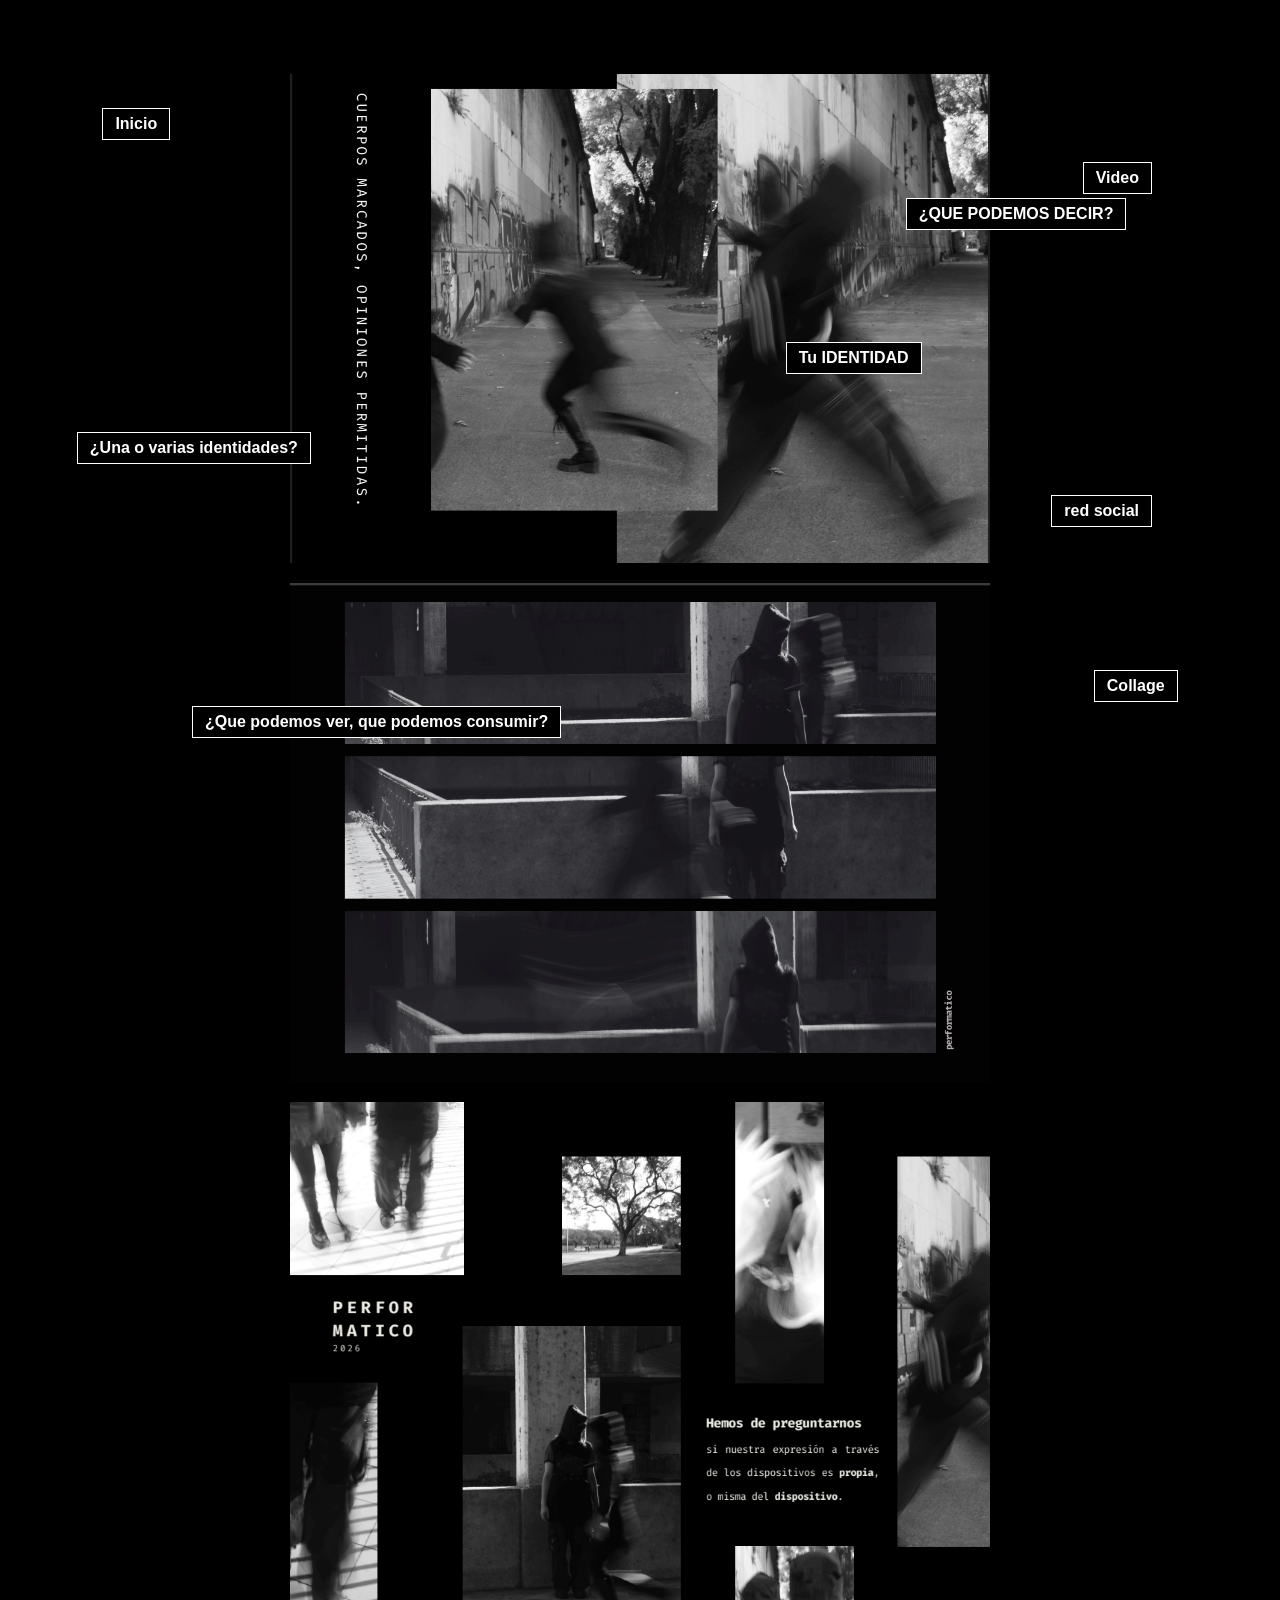
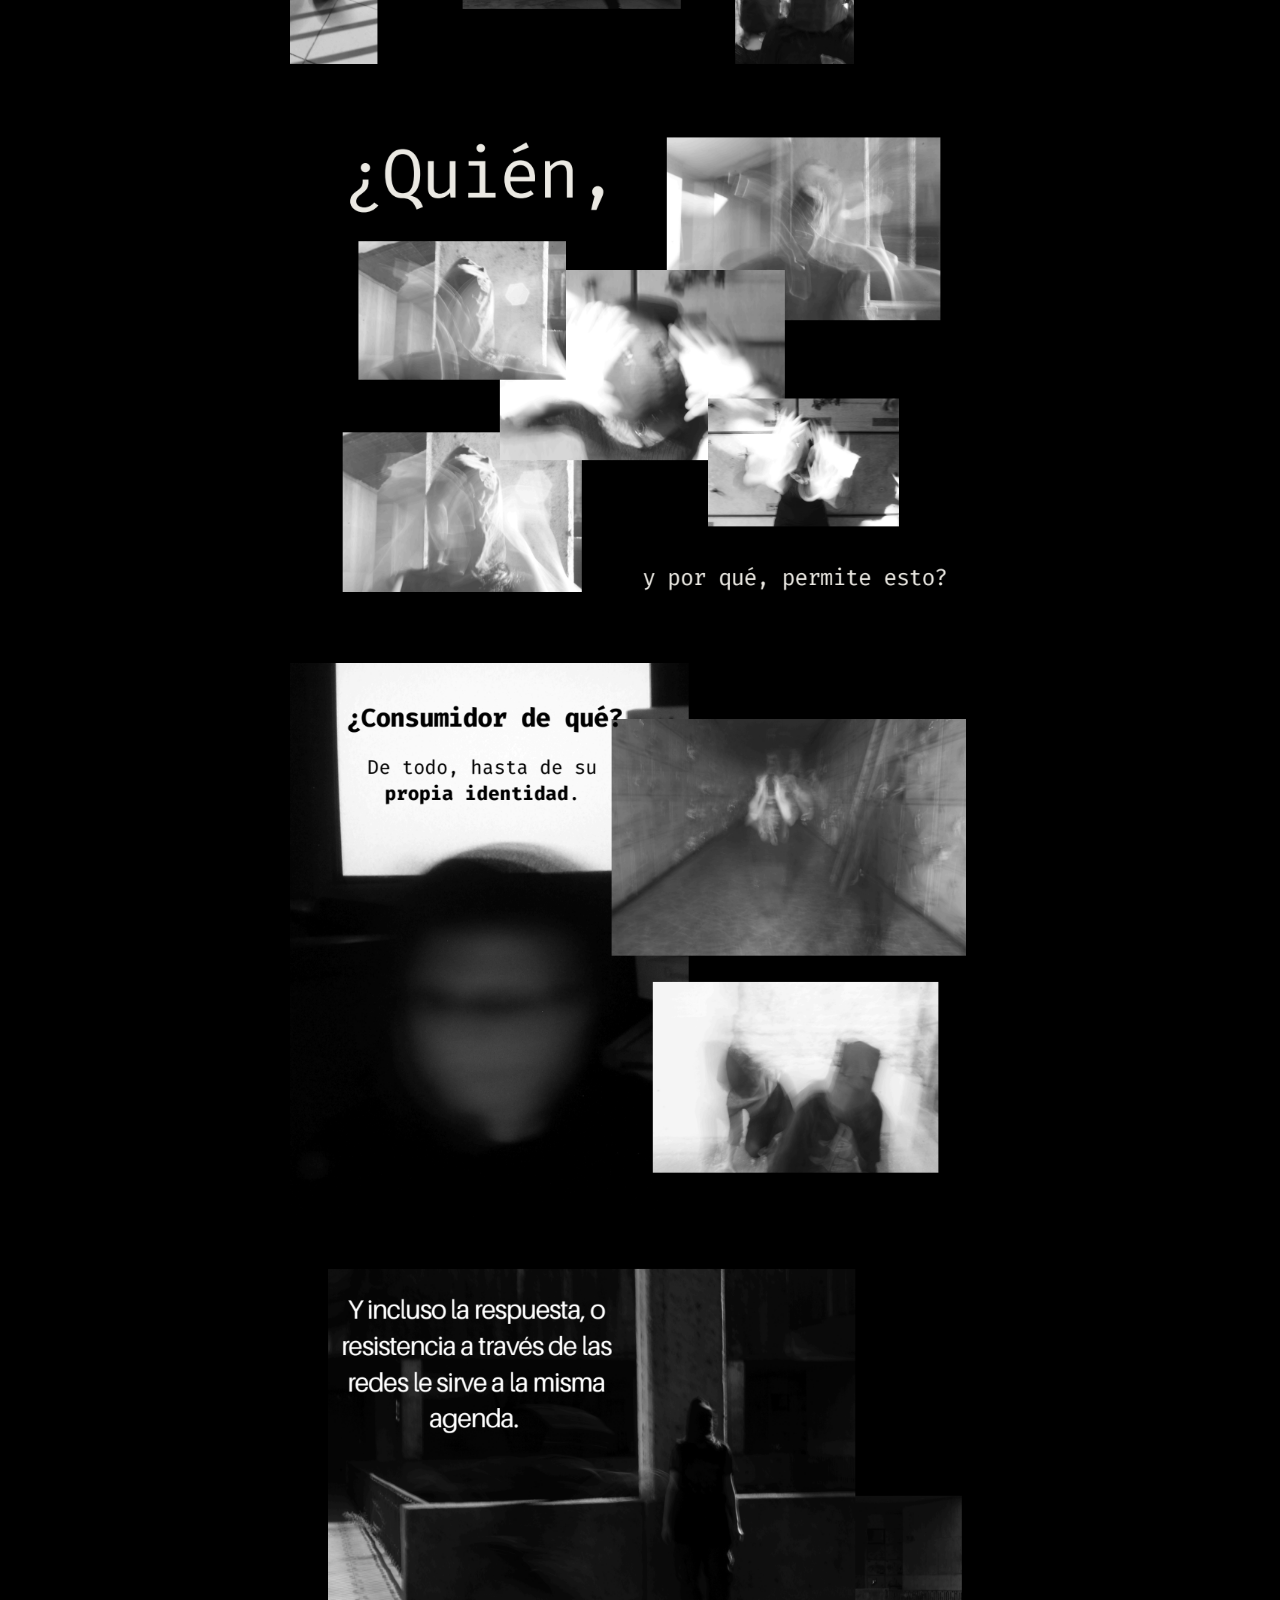
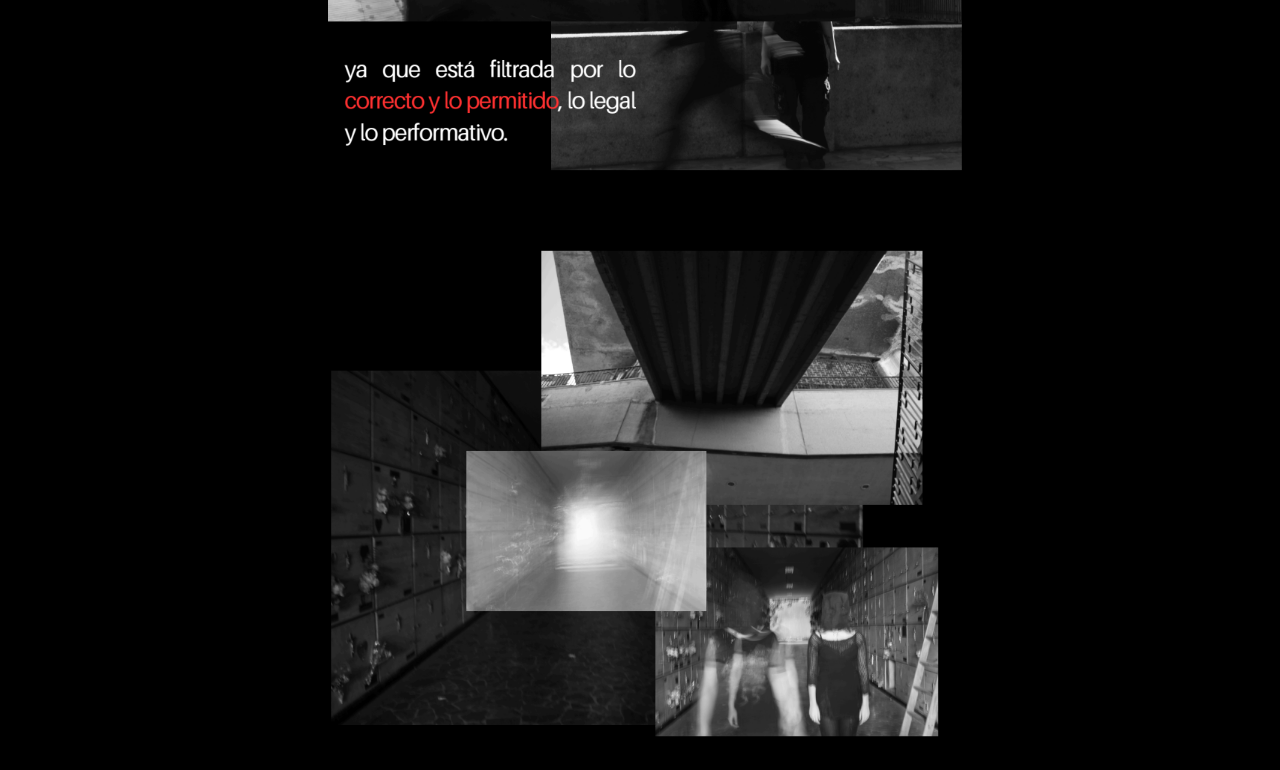
<file: collage.html>
<!DOCTYPE html>
<html lang="en">
<head>
    <meta charset="UTF-8">
    <meta name="viewport" content="width=device-width, initial-scale=1.0">
    <link rel="preconnect" href="https://fonts.googleapis.com">
<link rel="preconnect" href="https://fonts.gstatic.com" crossorigin>
<link href="https://fonts.googleapis.com/css2?family=Rubik+Pixels&display=swap" rel="stylesheet">
  <link rel='stylesheet' href='collage.css'>


    <title>collage</title>
</head>
<body>
    <p>collage</p>
<nav class="menu-desparramado">
    <a href="index.html" class="link-item pos-1">Inicio</a>
    <a href="microfono.html" class="link-item pos-2">¿QUE PODEMOS DECIR?</a>
    <a href="fotos.html" class="link-item pos-3">¿Una o varias identidades? </a>
    <a href="cuerpos.html" class="link-item pos-4">¿Que podemos ver, que podemos consumir?</a>
    <a href="collage.html" class="link-item pos-5">Collage</a>
    <a href="tucuenta.html" class="link-item pos-6">Tu IDENTIDAD</a>
    <a href="video.html" class="link-item pos-7">Video</a>
    <a href="https://www.instagram.com/per_formatico/" class="link-item pos-8">red social</a>
  </nav>
<div class="imagenes">

 <img src="collage/1.png" alt="">
<img src="collage/2.png" alt="">
<img src="collage/3.png" alt="">
<img src="collage/4.png" alt="">
<img src="collage/5.png" alt="">
<img src="collage/6.png" alt="">
<img src="collage/7.png" alt="">

</div>
</body>
</html>
</file>
<file: collage.css>
body{
            margin:0;
          background-color: black;
        }

        .imagenes{
            display:flex;
            flex-direction: column;
            align-items:center;
            gap:20px;
            margin-top:40px;
        }

        .imagenes img{
            width:700px;
        }
        /* ==========================================================
   CONTENEDOR GLOBAL DEL MENÚ
   ========================================================== */
.menu-desparramado {
  position: absolute;
  top: 0;
  left: 0;
  width: 100%;
  height: 100%;
  pointer-events: none; /* Evita que el contenedor tape los formularios o botones de tu cuenta */
  z-index: 9999;        /* Asegura que los links floten por encima de todo */
}

/* ==========================================================
   ESTILO BASE DE LOS LINKS (Estética e inicio de animación)
   ========================================================== */
.link-item {
  position: absolute !important; /* Rompe el flujo para poder esparcirlos por la pantalla */
  pointer-events: auto;          /* Devuelve el click a los botones para que funcionen */
  color: #ffffff !important;
  text-decoration: none !important;
  font-family: sans-serif;
  font-weight: bold;
  background-color: #000000;
  padding: 6px 12px;
  border: 1px solid #ffffff;
  transition: background-color 0.2s ease, color 0.2s ease;
  
  /* Conexión con la animación de movimiento */
  animation-name: flotar;
  animation-iteration-count: infinite;
  animation-timing-function: ease-in-out;
}



/* ==========================================================
   ANIMACIÓN DE MOVIMIENTO ORGÁNICO (Keyframes)
   ========================================================== */
@keyframes flotar {
  0% {
    transform: translate(0, 0);
  }
  50% {
    transform: translate(15px, -20px); /* Dirección del balanceo (X, Y) */
  }
  100% {
    transform: translate(0, 0);
  }
}

/* ==========================================================
   COORDIENADAS DE DESPARRAMO Y VELOCIDADES INDEPENDIENTES
   ========================================================== */
.pos-1 { 
  top: 12% !important; 
  left: 8% !important; 
  animation-duration: 0.5s; 
}

.pos-2 { 
  top: 22% !important; 
  right: 12% !important; 
  animation-duration: 8s; 
  animation-delay: 1s; /* Arranca desfasado */
}

.pos-3 { 
  top: 48% !important; 
  left: 6% !important; 
  animation-duration: 5s; 
}

.pos-4 { 
  bottom: 18% !important; 
  left: 15% !important; 
  animation-duration: 0.2s; 
  animation-delay: 0.2s; 
}

.pos-5 { 
  bottom: 22% !important; 
  right: 8% !important; 
  animation-duration: 9s; 
}

.pos-6 { 
  top: 38% !important; 
  right: 28% !important; 
  animation-duration: 4.5s; 
  animation-delay: 0.5s; 
}
.pos-7 { 
  top: 18% !important; 
  right: 10% !important; 
  animation-duration: 0.2s; 
  animation-delay: 0.5s; 
}
.pos-8 { 
  top: 55% !important; 
  right: 10% !important; 
  animation-duration: 0.5s; 
  animation-delay: 0.5s; 
}
.pos-9 { 
  top: 15% !important; 
  right: 10% !important; 
  animation-duration: 1.5s; 
  animation-delay: 0.5s; 
}
</file>
